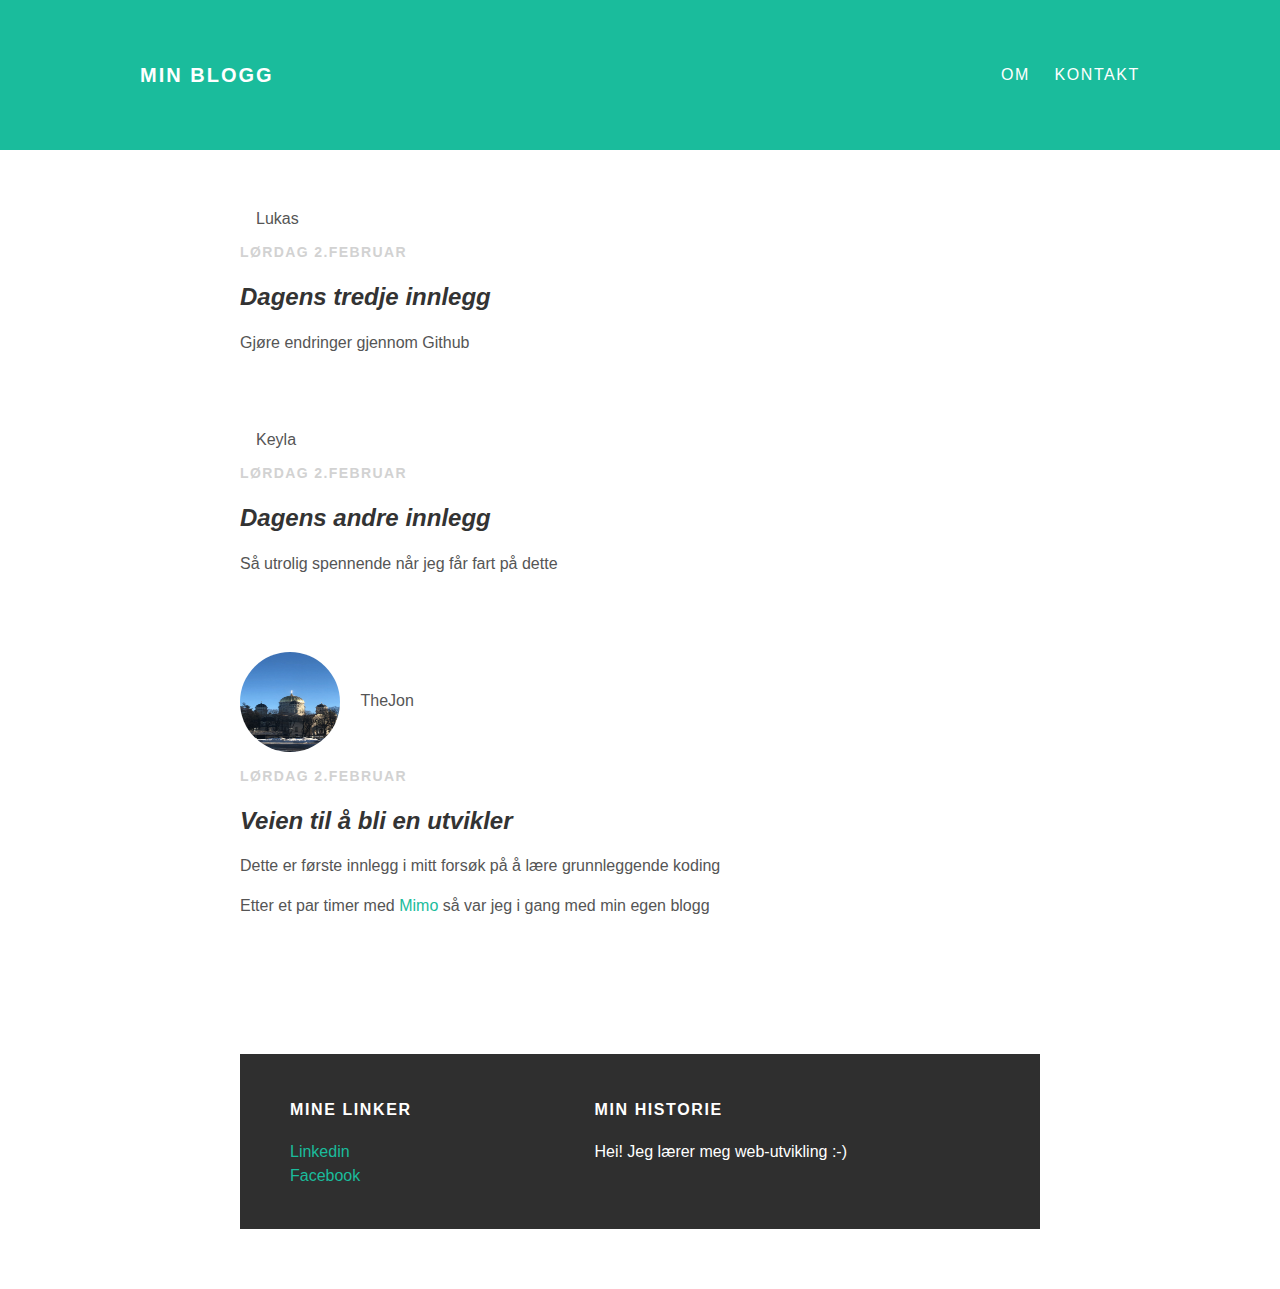
<file: index.html>
<!doctype html>
<html>
<head>
  <title>Min Blogg</title>
  <link rel="stylesheet"type="text/css" href="styles.css">
  </<head>
  <body>
    <div id="header">
    <div class="container">
      <a id="header-title" a href="index.html">Min Blogg</a>
      <ul id="header-nav">
        <li><a href="about.html">Om</a></li>
        <li><a href="mailto:jona.larss@gmail.com">Kontakt</a></li>
      </ul>
    </div>
</div>
  <div id="content">
    <div class="post-container">
      <div class="post">
        <div class="post-author">
          <span>Lukas</span>
        </div>
        <p class="post-date">Lørdag 2.februar</p>
        <h2 class="post-title"><em><strong>Dagens tredje innlegg</strong></em></h2>
        <div class="content">
          <p>Gjøre endringer gjennom Github</p>
        </div>
    <div class="post-container">
      <div class="post">
        <div class="post-author">
          <span>Keyla</span>
        </div>
        <p class="post-date">Lørdag 2.februar</p>
        <h2 class="post-title"><em><strong>Dagens andre innlegg</strong></em></h2>
        <div class="content">
          <p>Så utrolig spennende når jeg får fart på dette</p>
        </div>
    <div class="post-container">
      <div class="post">
        <div class="post-author">
          <img src="me.jpg">
          <span>TheJon</span>
        </div>
        <p class="post-date">Lørdag 2.februar</p>
        <h2 class="post-title"><em><strong>Veien til å bli en utvikler</strong></em></h2>
        <div class="post-content">
          <p>Dette er første innlegg i mitt forsøk på å lære grunnleggende koding</p>
          <p>Etter et par timer med <a href="https://getmimo.com/">Mimo</a> så var jeg i gang med min egen blogg</p>
        </div>
      </div>
    </div>
  </div>
    <div id="footer">
    <div class="container">
      <div class="column">
        <h4>Mine linker</h4>
        <p>
          <a href="https://www.linkedin.com/in/jon-andreas-bull-larssen-5486a3a1/">Linkedin</a>
          <br>
          <a href="https://facebook.com/jon.a.larssen">Facebook</a>
        </p>
      </div>
      <div class="column">
        <h4>Min Historie</h4>
        <p>Hei! Jeg lærer meg web-utvikling :-)</p>
        </div>
    </div>
</div>
    </body>
    </html>
</file>
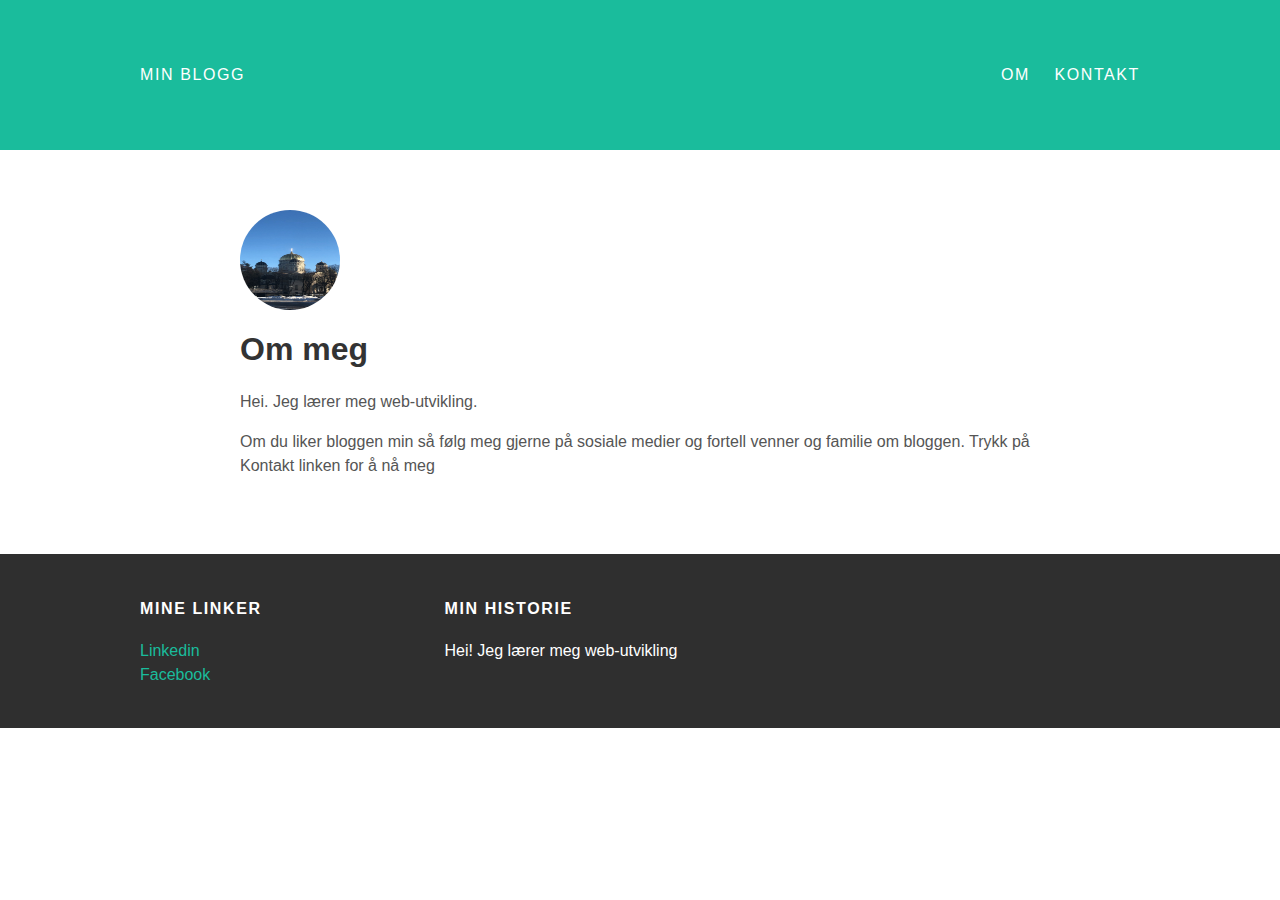
<file: about.html>
<!doctype html>
<html>
<head>
  <title>Min Blogg</title>
    <link rel="stylesheet"type="text/css" href="styles.css">
  </<head>
  <body>
    <div id="header">
    <div class="container">
      <a href="index.html">Min Blogg</a>
      <ul id="header-nav">
        <li><a href="about.html">Om</a></li>
        <li><a href="mailto:jona.larss@gmail.com">Kontakt</a></li>
      </ul>
    </div>
</div>
  <div id="content">
    <div class="container">
      <div class="post">
        <div class="post-author">
        <img src="me.jpg">
        </div>
        <h1 class="post-title">Om meg</h1>
        <div class="content">
          <p>Hei. Jeg lærer meg web-utvikling.</p>
          <p>Om du liker bloggen min så følg meg gjerne på sosiale medier og fortell venner og familie om bloggen. Trykk på Kontakt linken for å nå meg</p>
        </div>
      </div>
    </div>
  </div>
    <div id="footer">
    <div class="container">
      <div class="column">
        <h4>Mine linker</h4>
        <p>
          <a href="https://www.linkedin.com/in/jon-andreas-bull-larssen-5486a3a1/">Linkedin</a>
          <br>
          <a href="https://facebook.com/jon.a.larssen">Facebook</a>
        </p>
      </div>
      <div class="column">
        <h4>Min Historie</h4>
        <p>Hei! Jeg lærer meg web-utvikling</p>
      </div>
    </div>
</div>
    </body>
    </html>
</file>
<file: styles.css>
@import url(http://fonts.googleapis.com/css?family=Montserrat: 400, 700);
body{
  color: #555;
  margin: 0;

  font-family: 'Montserrat',sans-serif;
}
#header{
  background-color: #1abc9c;
  height: 150px;
  line-height: 150px;
}
#header a{
  color: white;
  text-decoration: none;
  text-transform: uppercase;
  letter-spacing: 0.1em;
}
#header a:hover{
  color: #222;
}
#header-title{
  display: block;
  float:left;
  font-size: 20px;
  font-weight: bold;
}
#header-nav{
  display: inline;
  float: right;
  margin-top: 0;
}
#header-nav li{
  display: inline;
  padding-left: 20px;
}
.container{
  max-width: 1000px;
  margin: 0 auto;
}
#footer{
  background-color: #2f2f2f;
  padding: 25px 50px;
}
#footer h4{
  color: white;
  text-transform: uppercase;
  letter-spacing: 0.1em;
}
#footer p{
  color: white;
}
.column{
  min-width: 300px;
  display: inline-block;
  vertical-align: top;
}
a{
  color: #1abc9c;
  text-decoration: none;
}
a:hover{
  color: #F6A623
}
.post, .about{
  max-width: 800px;
  margin: 0 auto;
  padding: 60px 0;
}
.post-author img {
  width: 100px;
  height: 100px;
  vertical-align: middle;
}
.post-author span{
  margin-left: 16px;
}
.post-date{
  color: #D2D2D2;

  font-size: 14px;
  font-weight: bold;
  text-transform: uppercase;
  letter-spacing: 0.1em;
}
h1, h2, h3, h4{
  color: #333;
}
p{
  line-height: 1.5;
}
.about{
  text-align: center;
}
.post-author img,
.about-author img{
  border-radius: 50%;
}
.post-container:nth-child(even){
  background-color: #f2f2f2;
}
</file>
